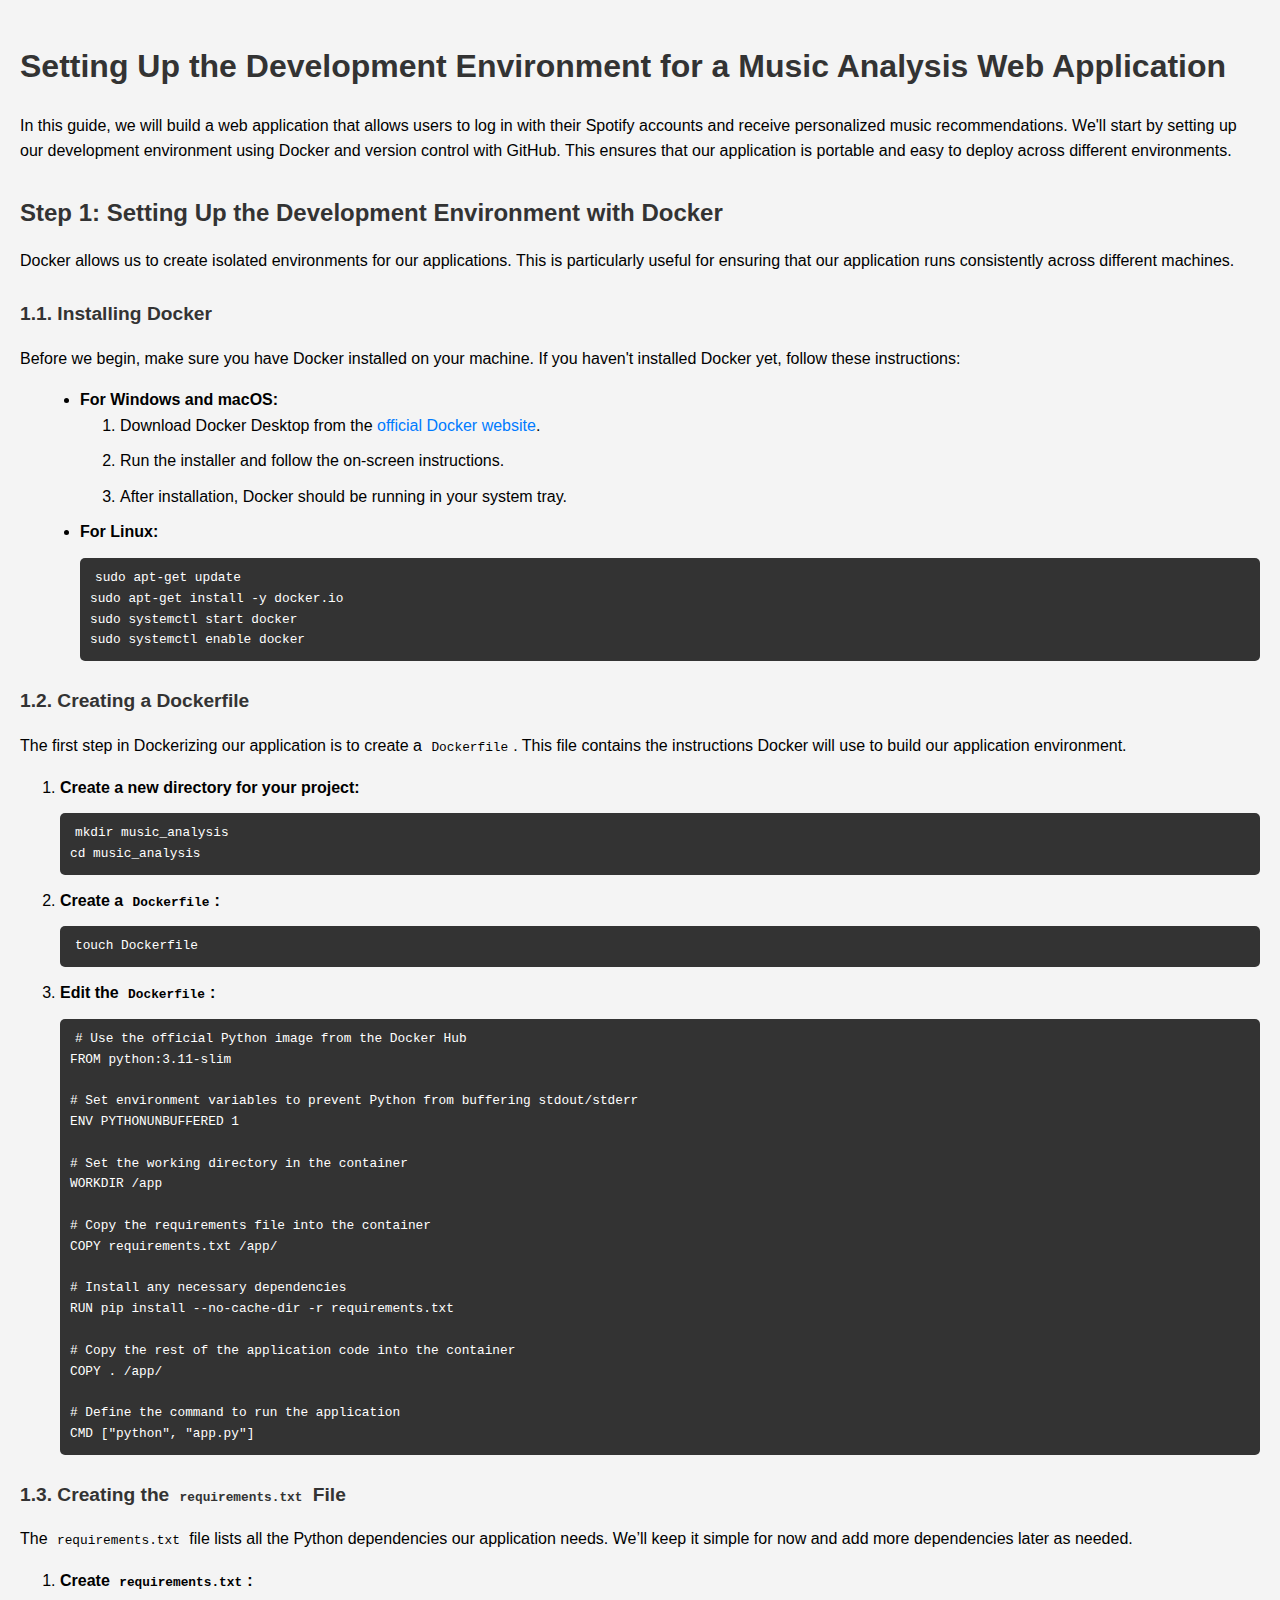
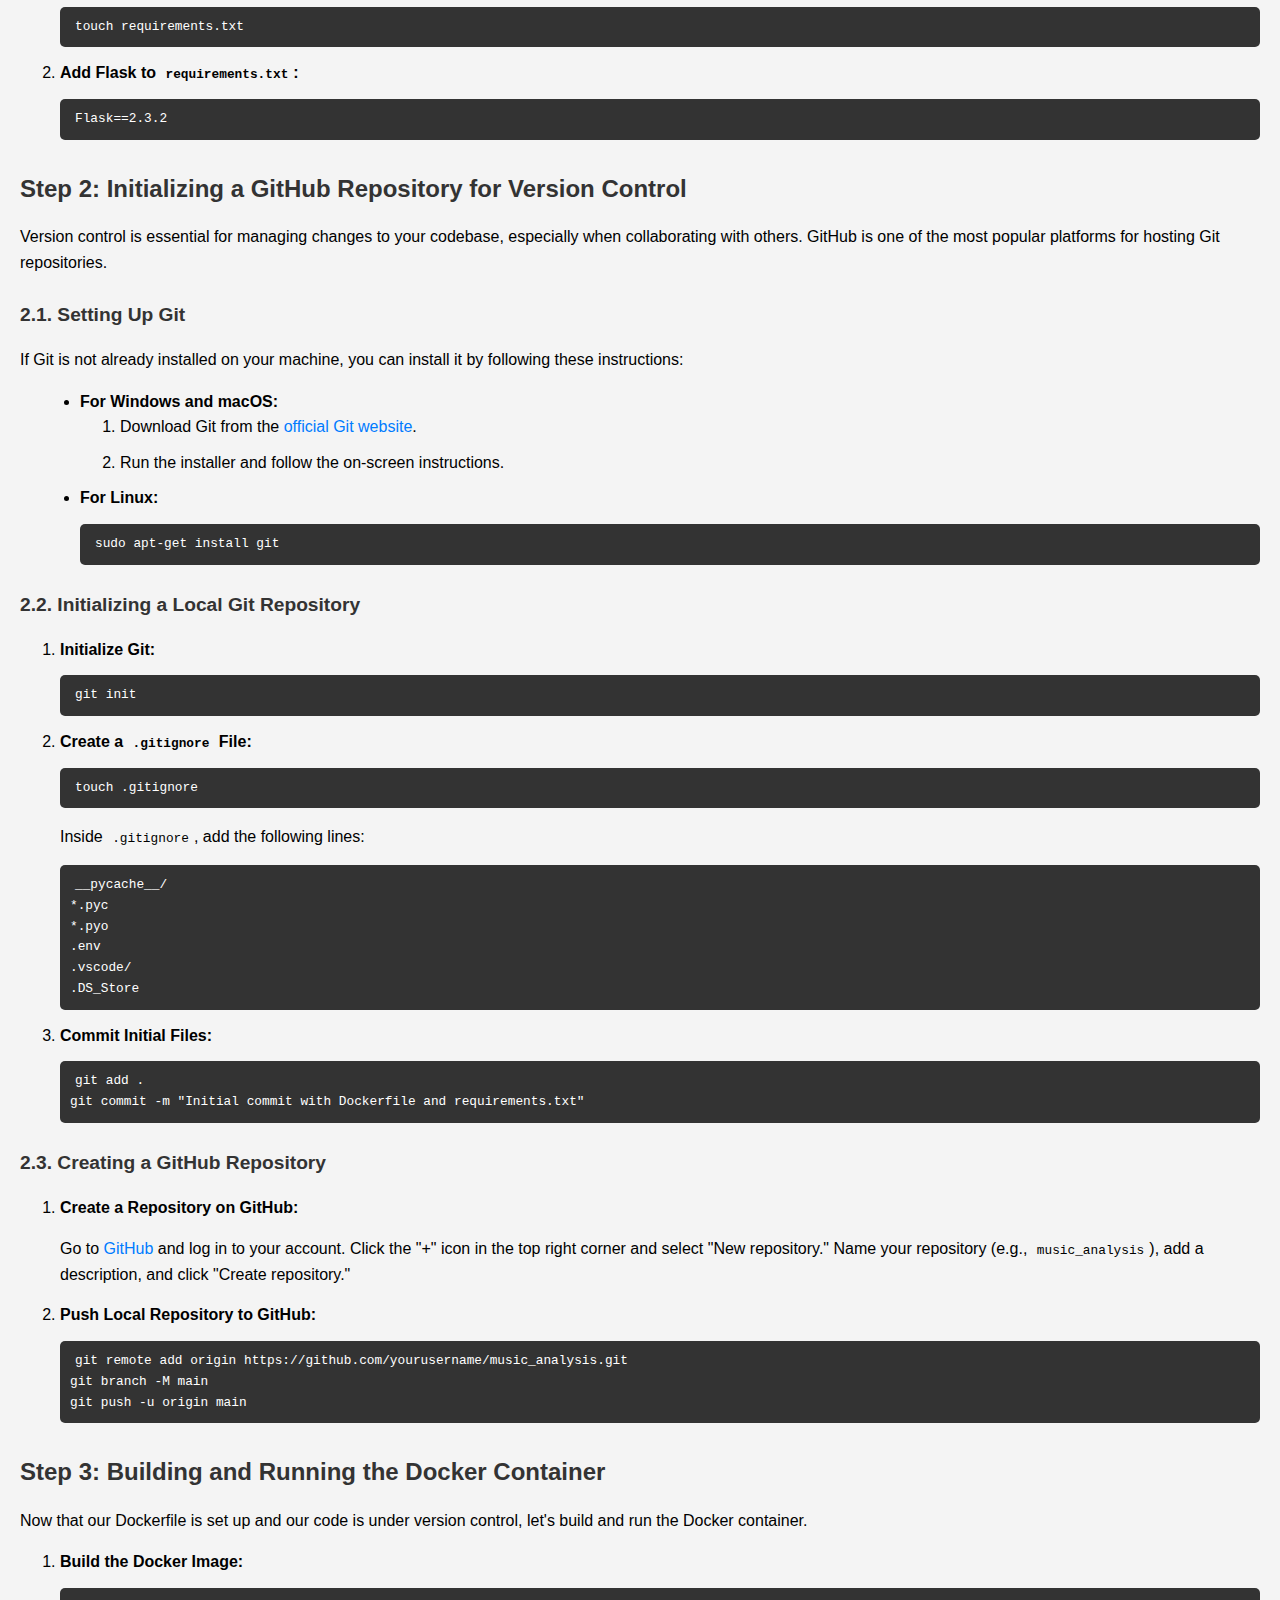
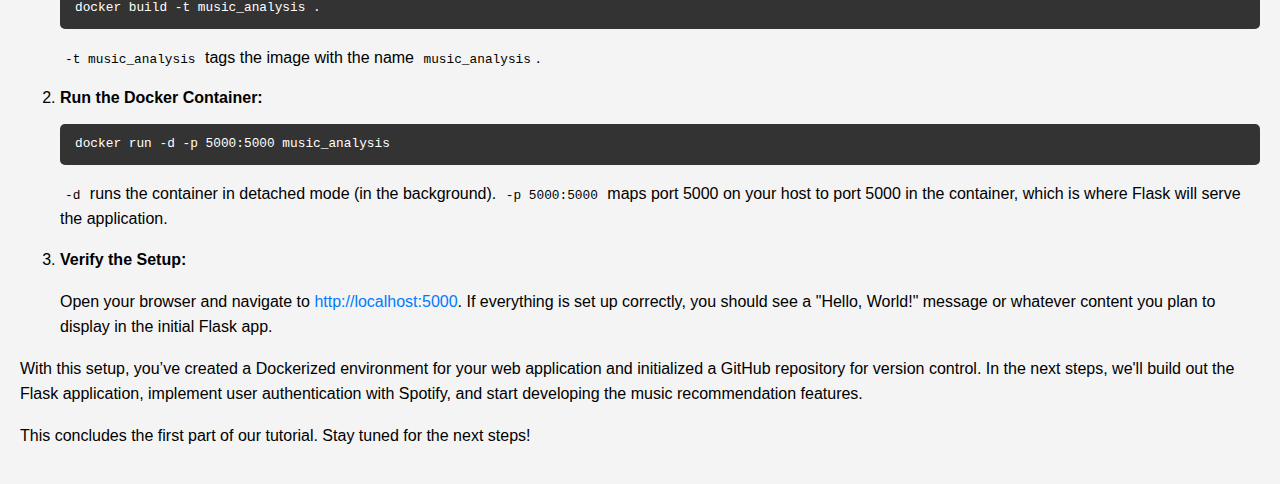
<file: blog/MusicApp.html>
<!DOCTYPE html>
  <html lang="en">
<head>
    <meta charset="UTF-8">
    <meta name="viewport" content="width=device-width, initial-scale=1.0">
    <title>Setting Up the Development Environment for a Music Analysis Web Application</title>
    <style>
        body {
            font-family: Arial, sans-serif;
            line-height: 1.6;
            margin: 0;
            padding: 20px;
            background-color: #f4f4f4;
        }
        h1, h2, h3 {
            color: #333;
        }
        h1 {
            font-size: 2em;
            margin-bottom: 20px;
        }
        h2 {
            font-size: 1.5em;
            margin-bottom: 15px;
            margin-top: 30px;
        }
        h3 {
            font-size: 1.2em;
            margin-bottom: 10px;
            margin-top: 25px;
        }
        p {
            margin-bottom: 15px;
        }
        pre {
            background-color: #333;
            color: #fff;
            padding: 10px;
            border-radius: 5px;
            overflow-x: auto;
        }
        code {
            font-family: Consolas, monospace;
            padding: 2px 5px;
            border-radius: 3px;
            font-size: 0.8rem;
        }
        a {
            color: #007BFF;
            text-decoration: none;
        }
        a:hover {
            text-decoration: underline;
        }
        ul {
            margin-left: 20px;
            margin-bottom: 20px;
        }
        ul li {
            margin-bottom: 10px;
        }
    </style>
</head>
<body>

    <h1>Setting Up the Development Environment for a Music Analysis Web Application</h1>

    <p>In this guide, we will build a web application that allows users to log in with their Spotify accounts and receive personalized music recommendations. We'll start by setting up our development environment using Docker and version control with GitHub. This ensures that our application is portable and easy to deploy across different environments.</p>

    <h2>Step 1: Setting Up the Development Environment with Docker</h2>

    <p>Docker allows us to create isolated environments for our applications. This is particularly useful for ensuring that our application runs consistently across different machines.</p>

    <h3>1.1. Installing Docker</h3>

    <p>Before we begin, make sure you have Docker installed on your machine. If you haven't installed Docker yet, follow these instructions:</p>

    <ul>
        <li><strong>For Windows and macOS:</strong>
            <ol>
                <li>Download Docker Desktop from the <a href="https://www.docker.com/products/docker-desktop" target="_blank">official Docker website</a>.</li>
                <li>Run the installer and follow the on-screen instructions.</li>
                <li>After installation, Docker should be running in your system tray.</li>
            </ol>
        </li>
        <li><strong>For Linux:</strong>
            <pre><code>sudo apt-get update
sudo apt-get install -y docker.io
sudo systemctl start docker
sudo systemctl enable docker</code></pre>
        </li>
    </ul>

    <h3>1.2. Creating a Dockerfile</h3>

    <p>The first step in Dockerizing our application is to create a <code>Dockerfile</code>. This file contains the instructions Docker will use to build our application environment.</p>

    <ol>
        <li><strong>Create a new directory for your project:</strong>
            <pre><code>mkdir music_analysis
cd music_analysis</code></pre>
        </li>
        <li><strong>Create a <code>Dockerfile</code>:</strong>
            <pre><code>touch Dockerfile</code></pre>
        </li>
        <li><strong>Edit the <code>Dockerfile</code>:</strong>
            <pre><code># Use the official Python image from the Docker Hub
FROM python:3.11-slim

# Set environment variables to prevent Python from buffering stdout/stderr
ENV PYTHONUNBUFFERED 1

# Set the working directory in the container
WORKDIR /app

# Copy the requirements file into the container
COPY requirements.txt /app/

# Install any necessary dependencies
RUN pip install --no-cache-dir -r requirements.txt

# Copy the rest of the application code into the container
COPY . /app/

# Define the command to run the application
CMD ["python", "app.py"]</code></pre>
        </li>
    </ol>

    <h3>1.3. Creating the <code>requirements.txt</code> File</h3>

    <p>The <code>requirements.txt</code> file lists all the Python dependencies our application needs. We’ll keep it simple for now and add more dependencies later as needed.</p>

    <ol>
        <li><strong>Create <code>requirements.txt</code>:</strong>
            <pre><code>touch requirements.txt</code></pre>
        </li>
        <li><strong>Add Flask to <code>requirements.txt</code>:</strong>
            <pre><code>Flask==2.3.2</code></pre>
        </li>
    </ol>

    <h2>Step 2: Initializing a GitHub Repository for Version Control</h2>

    <p>Version control is essential for managing changes to your codebase, especially when collaborating with others. GitHub is one of the most popular platforms for hosting Git repositories.</p>

    <h3>2.1. Setting Up Git</h3>

    <p>If Git is not already installed on your machine, you can install it by following these instructions:</p>

    <ul>
        <li><strong>For Windows and macOS:</strong>
            <ol>
                <li>Download Git from the <a href="https://git-scm.com/downloads" target="_blank">official Git website</a>.</li>
                <li>Run the installer and follow the on-screen instructions.</li>
            </ol>
        </li>
        <li><strong>For Linux:</strong>
            <pre><code>sudo apt-get install git</code></pre>
        </li>
    </ul>

    <h3>2.2. Initializing a Local Git Repository</h3>

    <ol>
        <li><strong>Initialize Git:</strong>
            <pre><code>git init</code></pre>
        </li>
        <li><strong>Create a <code>.gitignore</code> File:</strong>
            <pre><code>touch .gitignore</code></pre>
            <p>Inside <code>.gitignore</code>, add the following lines:</p>
            <pre><code>__pycache__/
*.pyc
*.pyo
.env
.vscode/
.DS_Store</code></pre>
        </li>
        <li><strong>Commit Initial Files:</strong>
            <pre><code>git add .
git commit -m "Initial commit with Dockerfile and requirements.txt"</code></pre>
        </li>
    </ol>

    <h3>2.3. Creating a GitHub Repository</h3>

    <ol>
        <li><strong>Create a Repository on GitHub:</strong>
            <p>Go to <a href="https://github.com" target="_blank">GitHub</a> and log in to your account. Click the "+" icon in the top right corner and select "New repository." Name your repository (e.g., <code>music_analysis</code>), add a description, and click "Create repository."</p>
        </li>
        <li><strong>Push Local Repository to GitHub:</strong>
            <pre><code>git remote add origin https://github.com/yourusername/music_analysis.git
git branch -M main
git push -u origin main</code></pre>
        </li>
    </ol>

    <h2>Step 3: Building and Running the Docker Container</h2>

    <p>Now that our Dockerfile is set up and our code is under version control, let's build and run the Docker container.</p>

    <ol>
        <li><strong>Build the Docker Image:</strong>
            <pre><code>docker build -t music_analysis .</code></pre>
            <p><code>-t music_analysis</code> tags the image with the name <code>music_analysis</code>.</p>
        </li>
        <li><strong>Run the Docker Container:</strong>
            <pre><code>docker run -d -p 5000:5000 music_analysis</code></pre>
            <p><code>-d</code> runs the container in detached mode (in the background). <code>-p 5000:5000</code> maps port 5000 on your host to port 5000 in the container, which is where Flask will serve the application.</p>
        </li>
        <li><strong>Verify the Setup:</strong>
            <p>Open your browser and navigate to <a href="http://localhost:5000" target="_blank">http://localhost:5000</a>. If everything is set up correctly, you should see a "Hello, World!" message or whatever content you plan to display in the initial Flask app.</p>
        </li>
    </ol>

    <p>With this setup, you’ve created a Dockerized environment for your web application and initialized a GitHub repository for version control. In the next steps, we'll build out the Flask application, implement user authentication with Spotify, and start developing the music recommendation features.</p>

    <p>This concludes the first part of our tutorial. Stay tuned for the next steps!</p>

</body>
</html>
</file>
